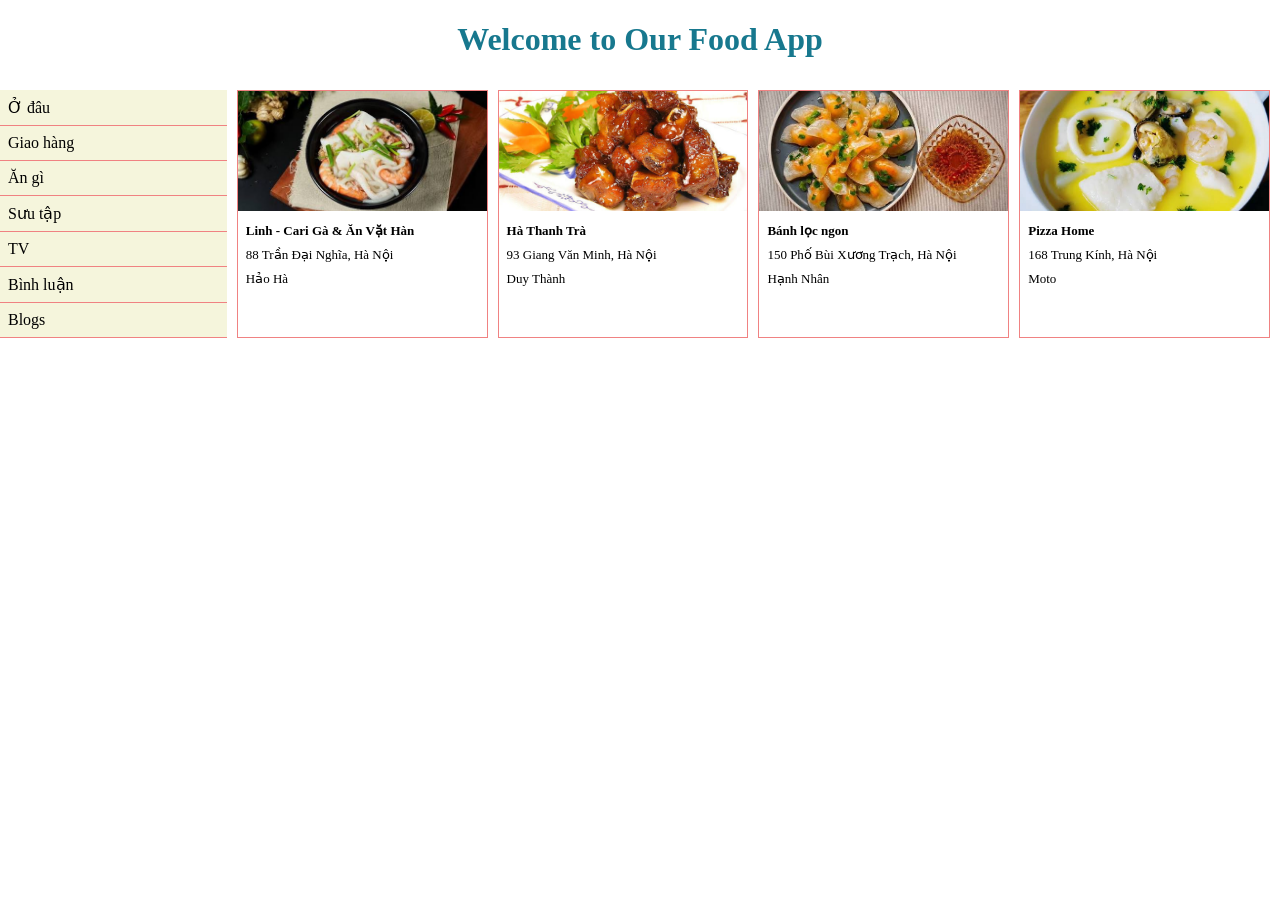
<file: Bai2_test1/Test1.html>
<!DOCTYPE html>
<html lang="en">
<head>
    <title>Test1</title>
    <link rel="stylesheet" href="Test1.css">
</head>
<body>
    <h1>Welcome to Our Food App</h1>
    <div class="container">
        <div class="menu">
            <p>Ở đâu</p>
            <p>Giao hàng</p>
            <p>Ăn gì</p>
            <p>Sưu tập</p>
            <p>TV</p>
            <p>Bình luận</p>
            <p>Blogs</p>
        </div>
        <div class="food-list">
            <div class="food">
                <img src="images/anh1.png">
                 <h3>Linh - Cari Gà & Ăn Vặt Hàn</h3>
                <p>88 Trần Đại Nghĩa, Hà Nội</p>
                <p>Hảo Hà</p>
            </div>
            <div class="food">
                <img src="images/anh2.png">
                 <h3>Hà Thanh Trà</h3>
                <p>93 Giang Văn Minh, Hà Nội</p>
                <p>Duy Thành</p>
            </div>
            <div class="food">
                <img src="images/anh3.png">
                 <h3>Bánh lọc ngon</h3>
                <p>150 Phố Bùi Xương Trạch, Hà Nội</p>
                <p>Hạnh Nhân</p>
            </div>
            <div class="food">
                <img src="images/anh4.png">
                <h3>Pizza Home</h3>
                <p>168 Trung Kính, Hà Nội</p>
                <p>Moto</p>
            </div>

        </div>
    </div>
</body>
</html>
</file>
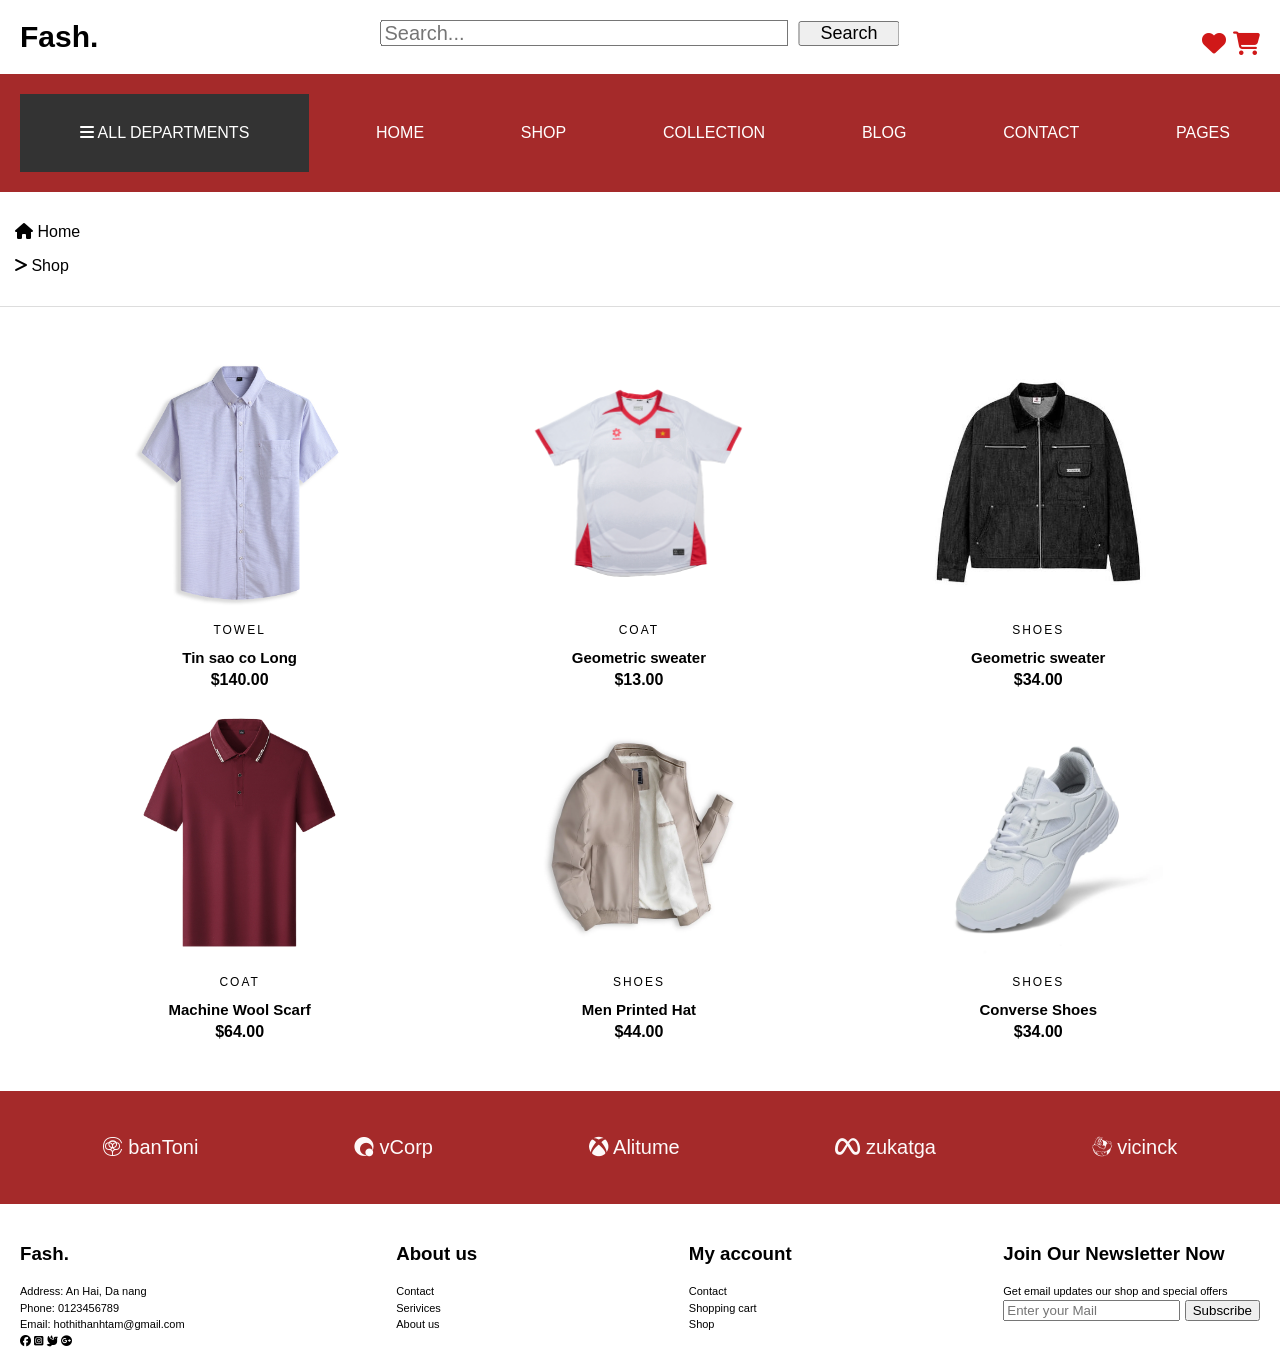
<file: Trangweb/Fash.html>
<!DOCTYPE html>
<html lang="en">
<head>
    <meta charset="UTF-8">
    <meta name="viewport" content="width=device-width, initial-scale=1.0">
    <title>Document</title>
    <link rel="stylesheet" href="Fash.css">
    <link rel="stylesheet" href="https://cdnjs.cloudflare.com/ajax/libs/font-awesome/6.5.2/css/all.min.css">
</head>
<body>
    <div class="header">
        <div class="logo">
            <h1>Fash.</h1>
        </div>

        <div class="search">
            <input type="text" placeholder="Search...">
            <button>Search</button>
        </div>

         <div class="header-icons">
            <i class="fa-solid fa-heart"></i>
            <i class="fa-solid fa-cart-shopping"></i>
        </div>
    </div>
    
    <div class="menu">

        <div class="department">
            <p><i class="fa-solid fa-bars"></i> ALL DEPARTMENTS</p>
        </div>

        <p>HOME</p>
        <p>SHOP</p>
        <p>COLLECTION</p>
        <p>BLOG</p>
        <p>CONTACT</p>
        <p>PAGES</p>

    </div>

    <div class="breadcrumb">
        <p><i class="fa-solid fa-house"></i> Home</p>
        <p><i class="fa-solid fa-greater-than"></i> Shop</p>
    </div>

    <div class="products">

        <div class="product">
            <img src="images/01.png">
            <p>TOWEL</p>
            <h3>Tin sao co Long</h3>
            <b>$140.00</b>
        </div>

        <div class="product">
            <img src="images/02.png">
            <p>COAT</p>
            <h3>Geometric sweater</h3>
            <b>$13.00</b>
        </div>

        <div class="product">
            <img src="images/03.png">
            <p>SHOES</p>
            <h3>Geometric sweater</h3>
            <b>$34.00</b>
        </div>

        <div class="product">
            <img src="images/04.png">
            <p>COAT</p>
            <h3>Machine Wool Scarf</h3>
            <b>$64.00</b>
        </div>

        <div class="product">
            <img src="images/05.png">
            <p>SHOES</p>
            <h3>Men Printed Hat</h3>
            <b>$44.00</b>
        </div>

        <div class="product">
            <img src="images/06.png">
            <p>SHOES</p>
            <h3>Converse Shoes</h3>
            <b>$34.00</b>
        </div>

    </div>

    <div class="brands">

        <p><i class="fa-brands fa-cotton-bureau"></i> banToni</p>
        <p><i class="fa-brands fa-quinscape"></i> vCorp</p>
        <p><i class="fa-brands fa-xbox"></i> Alitume</p>
        <p><i class="fa-brands fa-meta"></i> zukatga</p>
        <p><i class="fa-brands fa-the-red-yeti"></i> vicinck</p>
    </div>

    <div class="information">
        <div class="content">
            <h3>Fash.</h3>
            <p>Address: An Hai, Da nang</p>
            <p>Phone: 0123456789</p>
            <p>Email: hothithanhtam@gmail.com</p>
            <p><i class="fa-brands fa-facebook"></i>
                <i class="fa-brands fa-square-instagram"></i>
                <i class="fa-solid fa-dove"></i>
                <i class="fa-brands fa-google-plus"></i>
            </p>
        </div>
        <div class="content">
                <h3>About us</h3>
                <p>Contact</p>
                <p>Serivices</p>
                <p>About us</p>
        </div>
        <div class="content">
                <h3>My account</h3  >
                <p>Contact</p>
                <p>Shopping cart</p>
                <p>Shop</p>
        </div>
        <div class="content">
                <h3>Join Our Newsletter Now</h3>
                <p>Get email updates our shop and special offers</p>
                <input type="text" placeholder="Enter your Mail">
                <button>Subscribe</button>
        </div>
    </div>
</body>
</html>
</file>
<file: Bai2_test1/Test1.css>
body {
    margin: 0;
    font-family: Times New Roman, Times, serif;
}

h1 {
    text-align: center;
    color: #17788e;
}

.container {
    display: flex;
}

.menu {
    width: 18%;
    background-color: beige;
    margin: 10px 0;

}

.menu p {
    padding: 8px;
    margin: 0;
    border-bottom: 1px solid #f08282;
}

.food-list {
    width: 82%;
    display: flex;
    gap: 10px;
    padding: 10px;
}

.food {
    width: 25%;
    border: 1px solid #f08282;
}

.food img {
    width: 100%;
    height: 120px;
    object-fit: cover;
}

.food h3,
.food p {
    margin: 8px;
    font-size: 13px;
}
</file>
<file: Trangweb/Fash.css>
body {
    margin: 0;
    font-family: Arial, sans-serif;
}
.search {
    position: absolute;
    top: 20px;
    left: 50%;
    transform: translateX(-50%);

    display: flex;
    gap: 10px;
    align-items: center;
}

.header {
    position: relative;
    background-color: white;
    color: white;
    padding: 20px;
    text-align: center;
}

.logo h1 {
    color: black;
    font-size: 30px;
    margin: 0;
    text-align: left;
}
.search input {
    width: 400px;
    height: 20px;
    font-size: 20px;
}

.search button {
    height: 25px;
    padding: 0 20px;
    font-size: 18px;
}

.header-icons {
    position: absolute;
    top: 30px;
    right: 20px;
    font-size: 24px;
    color: #d01818;

}
.h1 {
    text-align: center;
    margin-top: 20px;
}
.menu {
    display: flex;
    background-color: brown;
    color: white;
    padding-left: 10px;
    align-items: center;
    padding: 20px;
    justify-content: space-between;
}

.menu p,
.department {
    margin: 0;
    padding: 15px 30px;
}

.department {
    background-color: #333;
}



.breadcrumb {
    padding: 15px;
    border-bottom: 1px solid #ddd;
}


.products {
    display: flex;
    flex-wrap: wrap;
    gap: 20px;
    padding: 50px;
}

.product {
    width: calc(33.33% - 14px);
    text-align: center;
}

.product img {
    width: 100%;
    height: 250px;
    object-fit: contain;
}

.product p {
    font-size: 12px;
    letter-spacing: 2px;
}

.product h3 {
    margin: 5px;
    font-size: 15px;
}

.product b {
    font-size: 16px;
}
.brands {
    display: flex;
    justify-content: space-around;
    background-color: brown;
    color: #fdf9f9;
    padding: 25px;
    font-size: 20px;
}
.information{
    display:flex;
    padding: 20px;
    justify-content: space-between;
}
.content p {
    font-size: 11px;
    line-height: 1.5;
    margin: 0;
}
</file>
